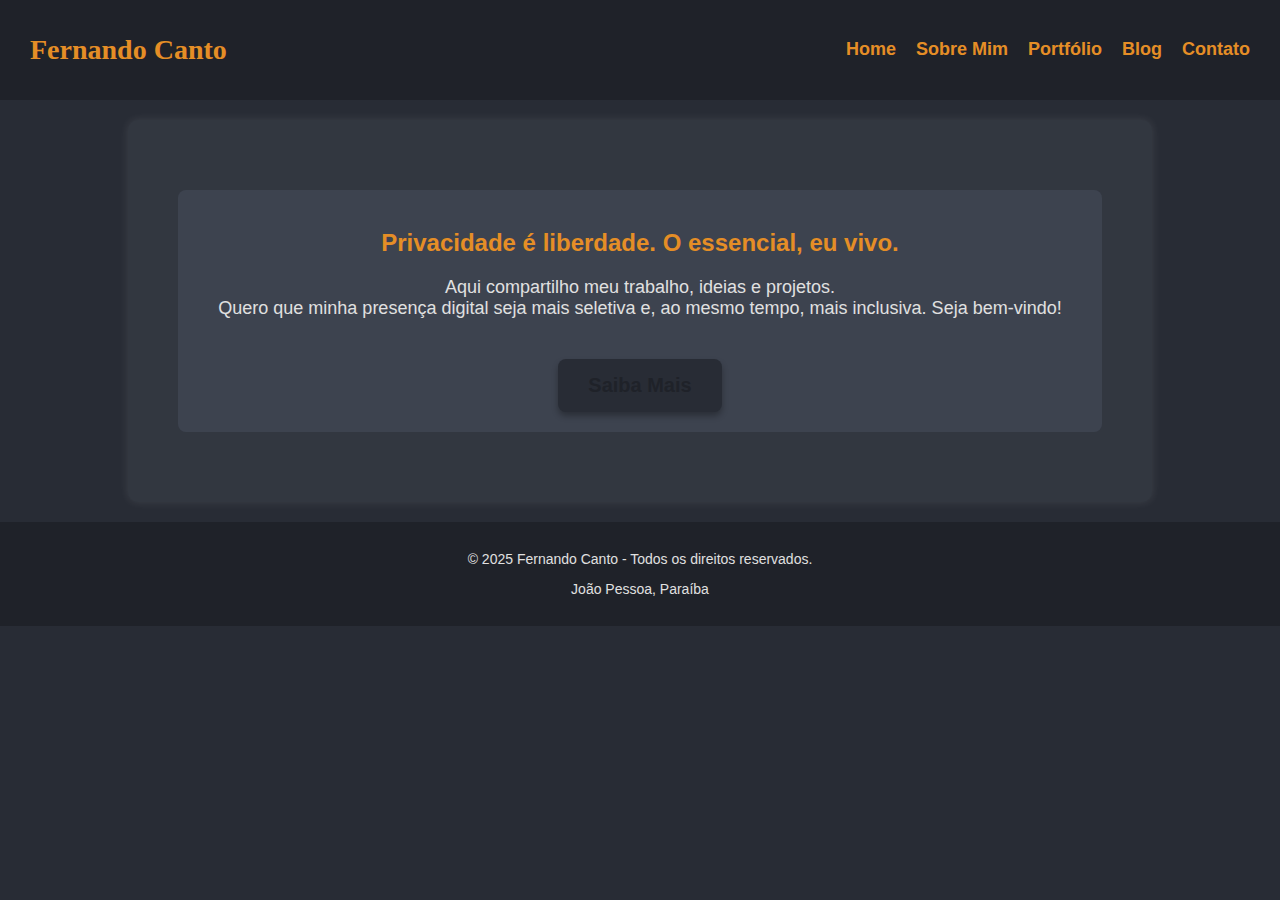
<file: index.html>
<!DOCTYPE html>
<html lang="pt-br">
<head>
    <meta charset="UTF-8">
    <meta name="viewport" content="width=device-width, initial-scale=1.0">
    <meta http-equiv="X-UA-Compatible" content="IE=edge">
    <meta name="description" content="Fernando Canto - Desenvolvedor Web e apaixonado por tecnologia">
    <link rel="stylesheet" href="https://cdn.jsdelivr.net/npm/bootstrap-icons/font/bootstrap-icons.css">
    <title>Home | Fernando Canto</title>
    <link rel="stylesheet" href="styles/style.css">
 

</head>
<body>

    <body>

        <div id="main-container">
            <header>
                <h1 id="site-title">Fernando Canto</h1>
                <nav>
                    <ul>
                        <li><a href="index.html">Home</a></li>
                        <li><a href="sobre.html">Sobre Mim</a></li>
                        <li><a href="portfolio.html">Portfólio</a></li>
                        <li><a href="blog.html">Blog</a></li>
                        <li><a href="contato.html">Contato</a></li>
                    </ul>
                </nav>
            </header>
    
            <main id="container">
                <section id="home-content">
                    <h2 id="home-title">Privacidade é liberdade. O essencial, eu vivo.</h2>
                    <p id="texto">Aqui compartilho meu trabalho, ideias e projetos. <br> Quero que minha presença digital seja mais seletiva e, ao mesmo tempo, mais inclusiva. Seja bem-vindo!</p>
    
                    <a href="sobre.html" class="btn-navegacao">Saiba Mais</a>
                </section>
            </main>
    
            <footer>
                <p>&copy; 2025 Fernando Canto - Todos os direitos reservados.</p>
                <p>João Pessoa, Paraíba</p>
            </footer>
        </div>
    
    </body>
</file>
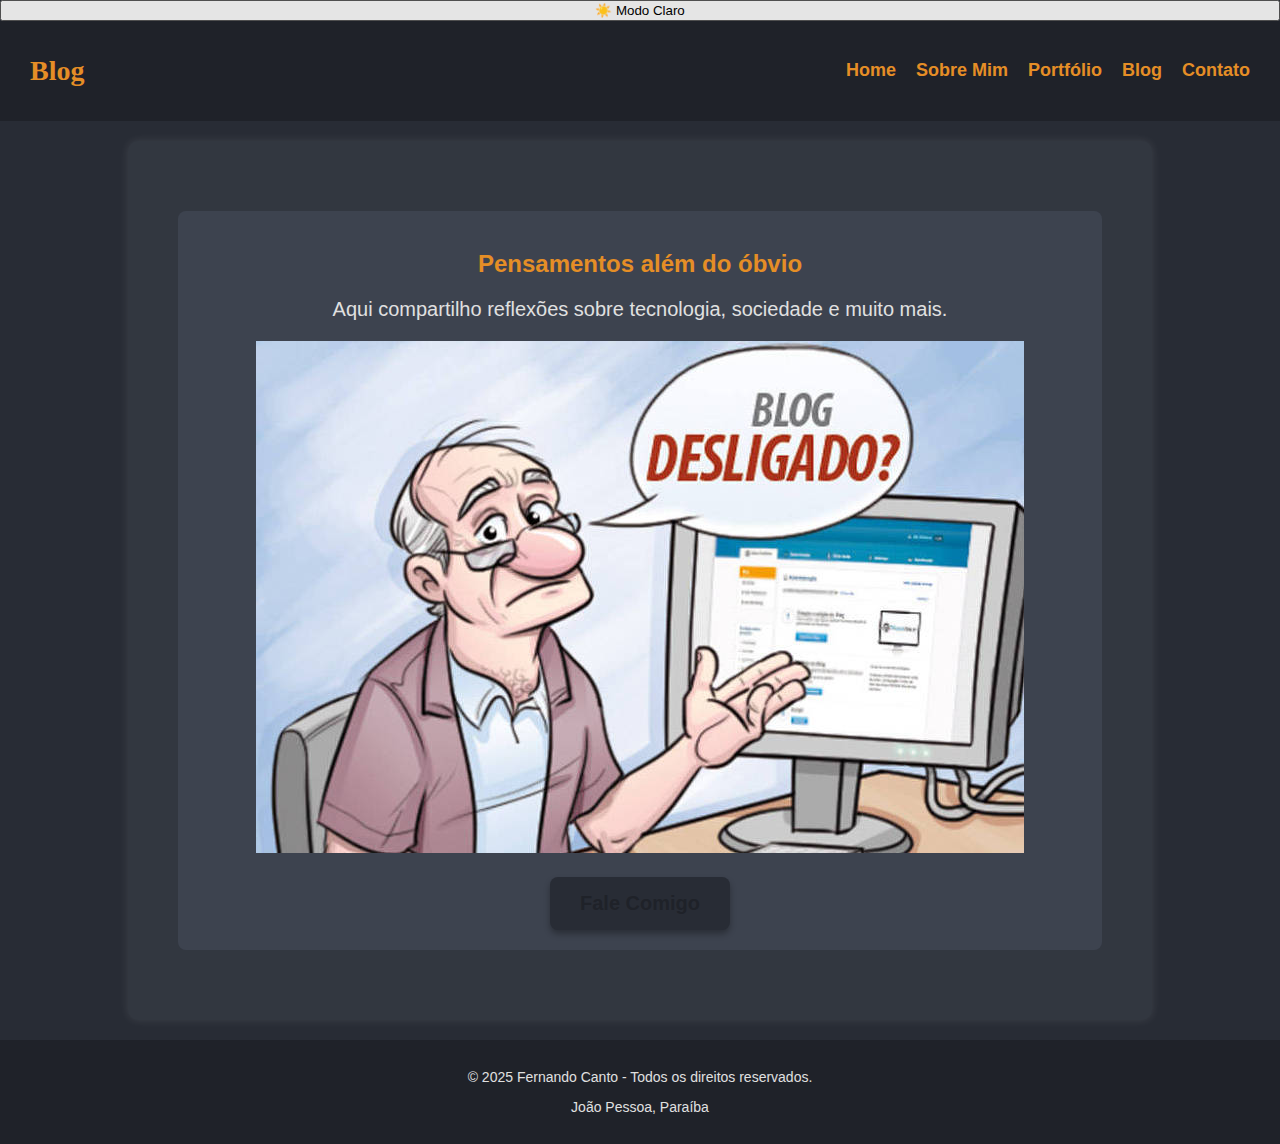
<file: blog.html>
<!DOCTYPE html>
<html lang="pt-br">
<head>
    <meta charset="UTF-8">
    <meta http-equiv="X-UA-Compatible" content="IE=edge">
    <meta name="viewport" content="width=device-width, initial-scale=1.0">
    <title>Blog - Fernando Canto</title>
    <link rel="stylesheet" href="styles/style.css">
    <link rel="stylesheet" href="styles/blog.css">
    <button id="toggle-theme">☀️ Modo Claro</button>

</head>
<body>
    <header>
        <h1>Blog</h1>
        <nav>
            <ul>
                <li><a href="index.html">Home</a></li>
                <li><a href="sobre.html">Sobre Mim</a></li>
                <li><a href="portfolio.html">Portfólio</a></li>
                <li><a href="blog.html">Blog</a></li>
                <li><a href="contato.html">Contato</a></li>
            </ul>
        </nav>
    </header>

    <main>
        <section class="bloco-principal">
            <h2>Pensamentos além do óbvio</h2>
            <p id="texto">Aqui compartilho reflexões sobre tecnologia, sociedade e muito mais.</p>
        
            <div class="imagem-blog">
                <img src="image/blog.jpg" alt="Blog desligado">
            </div>
        
            <a href="contato.html" class="btn-navegacao">Fale Comigo</a>
        </section>
        
        
    </main>
    

    <footer>
        <p>© 2025 Fernando Canto - Todos os direitos reservados.</p>
        <p>João Pessoa, Paraíba</p>
    </footer>

    <script src="scripts/script.js"></script>
</body>
</html>
</file>
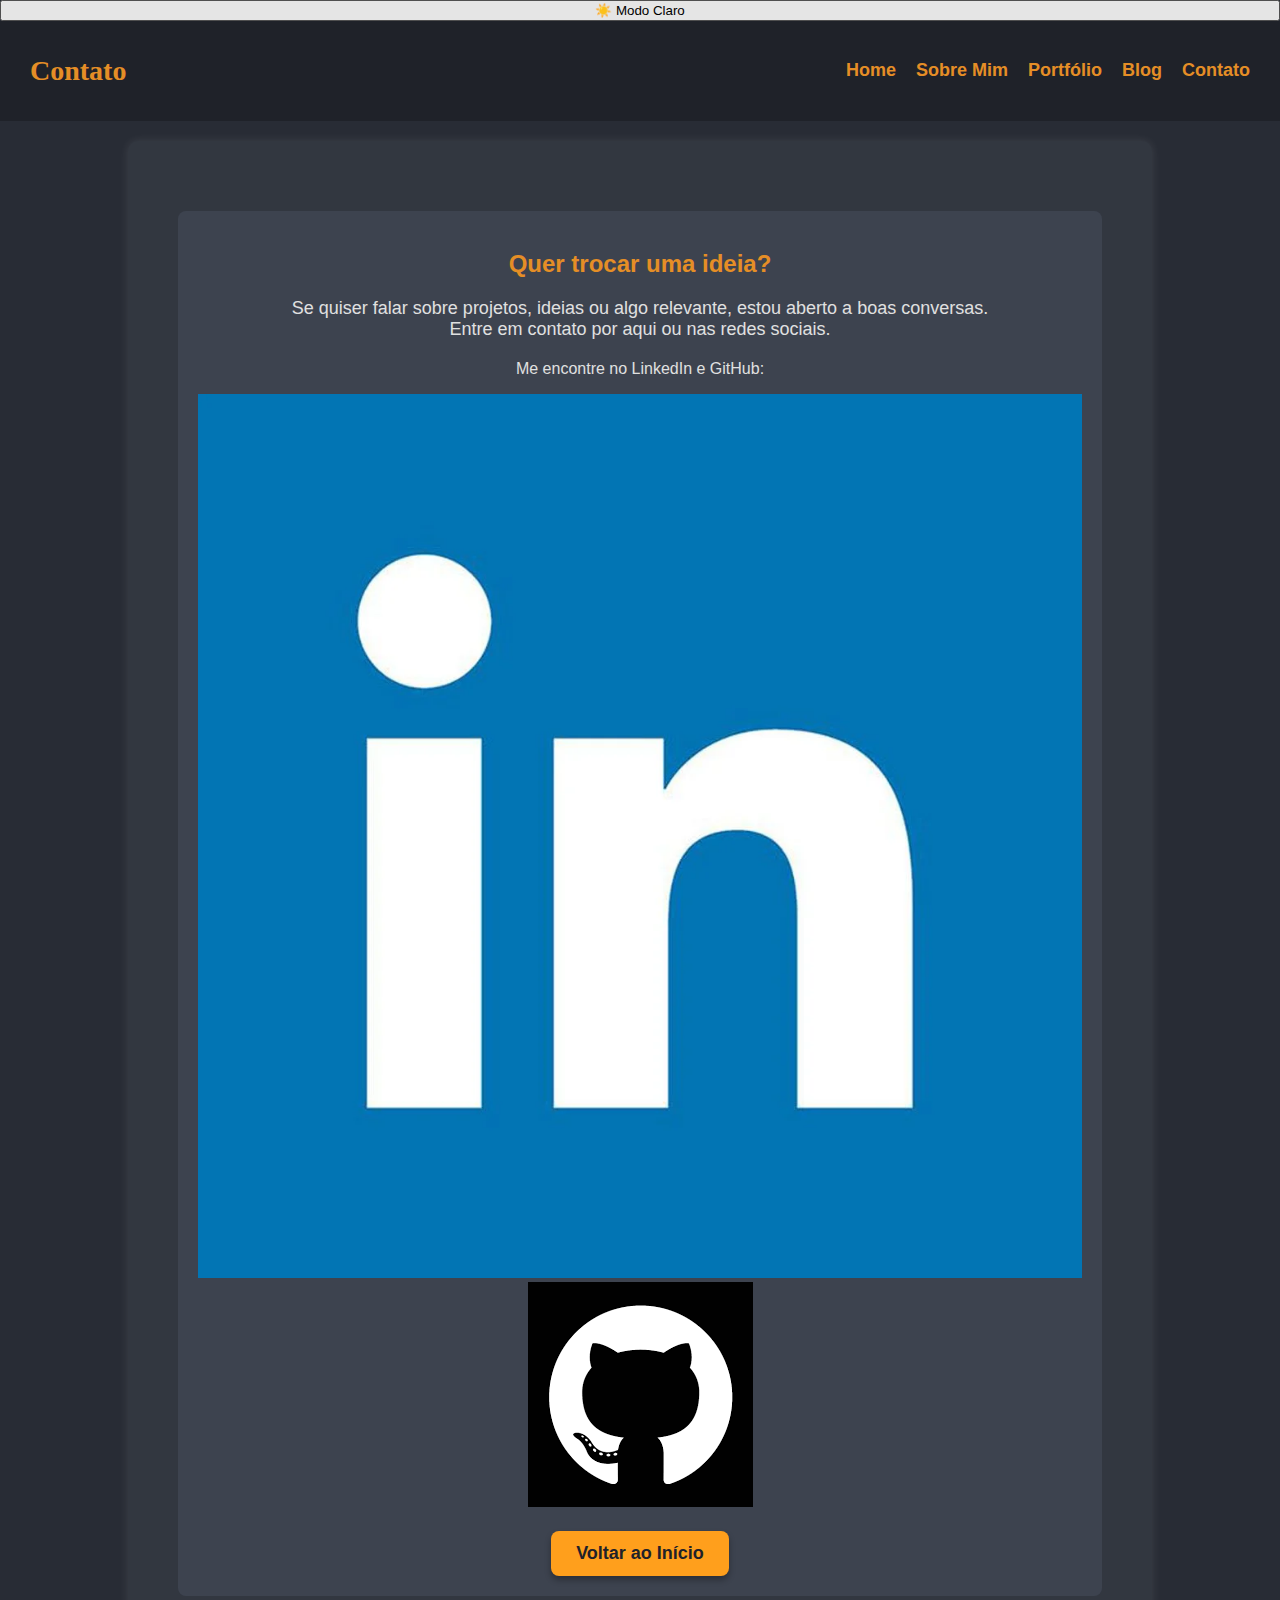
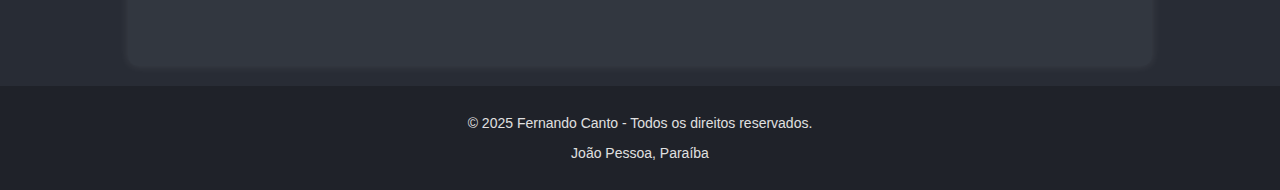
<file: contato.html>
<!DOCTYPE html>
<html lang="pt-br">
<head>
    <meta charset="UTF-8">
    <meta http-equiv="X-UA-Compatible" content="IE=edge">
    <meta name="viewport" content="width=device-width, initial-scale=1.0">
    <title>Contato - Fernando Canto</title>
    <link rel="stylesheet" href="styles/style.css">
    <link rel="stylesheet" href="styles/contato.css">
    <button id="toggle-theme">☀️ Modo Claro</button>

</head>
<body>
    <header>
        <h1>Contato</h1>
        <nav>
            <ul>
                <li><a href="index.html">Home</a></li>
                <li><a href="sobre.html">Sobre Mim</a></li>
                <li><a href="portfolio.html">Portfólio</a></li>
                <li><a href="blog.html">Blog</a></li>
                <li><a href="contato.html">Contato</a></li>
            </ul>
        </nav>
    </header>

    <main>
        <section class="bloco-principal">
            <h2>Quer trocar uma ideia?</h2>
            <p id="texto">Se quiser falar sobre projetos, ideias ou algo relevante, estou aberto a boas conversas. <br>Entre em contato por aqui ou nas redes sociais.</p>
    
            <p>Me encontre no LinkedIn e GitHub:</p>
            <div class="social-icons">
                <a href="https://www.linkedin.com/in/fernandocanto/" target="_blank">
                    <img src="image/linkedin.png" alt="LinkedIn">
                </a>
                <a href="https://github.com/FernandoTechSeeker" target="_blank">
                    <img src="image/github.png" alt="GitHub">
                </a>
            </div>
            
    
            <a href="index.html" class="btn-voltar">Voltar ao Início</a>
        </section>
    </main>
    
    

    <footer>
        <p>© 2025 Fernando Canto - Todos os direitos reservados.</p>
        <p>João Pessoa, Paraíba</p>
    </footer>

    <script src="scripts/script.js"></script>
</body>
</html>
</file>
<file: styles/style.css>
/* Ajuste geral do corpo da página para garantir um layout flexível e estruturado */
body {
    background-color: #282C35; /* Cor de fundo escura para contraste */
    color: #E0E0E0; /* Cor do texto para melhor legibilidade */
    font-family: 'Poppins', sans-serif; /* Fonte escolhida para uma boa leitura */
    margin: 0;
    padding: 0; 
    display: flex; /* Uso de Flexbox para alinhamento */
    flex-direction: column; /* Mantém o conteúdo alinhado verticalmente */
    min-height: 100vh; /* Garante que o conteúdo ocupe a altura total da tela */
}

/* HEADER (Cabeçalho) */
header {
    background-color: #1F2229; /* Fundo do cabeçalho */
    padding: 15px 30px;
    display: flex; /* Organizando os elementos horizontalmente */
    justify-content: space-between; /* Mantém o título e menu afastados */
    align-items: center; /* Centraliza os elementos verticalmente */
}

/* TÍTULO NO HEADER */
header h1 {
    font-family: 'Playfair Display', serif;
    font-size: 28px; /* Define um tamanho de fonte adequado */
    color: #E58E26; /* Mantém a cor laranja para destaque */
}

/* NAVBAR - Menu de navegação */
nav {
    flex-grow: 1; /* Ocupa o espaço disponível sem desalinhamentos */
    display: flex;
    justify-content: flex-end; /* Mantém os links alinhados à direita */
}

nav ul {
    list-style: none; /* Remove os marcadores da lista */
    padding: 0;
    display: flex;
    gap: 20px; /* Espaçamento entre os itens do menu */
}

nav ul li {
    display: inline; 
}

nav ul li a {
    color: #E58E26; /* Mantém o destaque dos links */
    text-decoration: none;
    font-weight: bold;
    font-size: 18px;
    transition: color 0.3s ease; /* Adicionando um efeito suave na mudança de cor */
}

/* Hover no menu para melhor experiência do usuário */
nav ul li a:hover {
    color: #76ABAE; /* Alteração da cor ao passar o mouse */
}

/* MAIN (Conteúdo Principal) */
main {
    flex: 1;
    text-align: center; /* Centraliza o conteúdo principal */
    padding: 50px;
    background-color: #323740; /* Fundo para destacar o conteúdo */
    border-radius: 10px;
    margin: 20px auto;
    width: 80%;
    box-shadow: 0px 0px 10px rgba(255, 255, 255, 0.1); /* Leve sombra para destacar a seção */
}

/* SEÇÃO DE CONTEÚDO */
section {
    background-color: #3D434F; /* Mantendo contraste entre seções */
    padding: 20px;
    border-radius: 8px;
    margin: 20px 0;
}

/* TÍTULOS */
h1, h2 {
    color: #E58E26; /* Mantendo a cor laranja nos títulos */
}

/* FOOTER (Rodapé) */
footer {
    background-color: #1F2229;
    text-align: center;
    padding: 15px;
    font-size: 14px;
    width: 100%;
    position: relative;
    bottom: 0;
}

/* LINKS */
a {
    text-decoration: none;
    color: #E58E26;
}

/* Mudança de cor ao passar o mouse */
a:hover {
    color: #282C35;
}

a:visited {
    color: #E58E26;
}

/* Estilização dos botões de navegação */
.btn-navegacao {
    display: inline-block;
    background-color: #282C35; 
    color: #1F2229; 
    font-size: 20px;
    font-weight: bold; 
    text-decoration: none; 
    padding: 15px 30px;
    border-radius: 8px;
    margin-top: 20px;
    transition: background 0.3s ease-in-out, transform 0.2s;
    box-shadow: 0px 4px 6px rgba(0, 0, 0, 0.3); /* Sombra para efeito de elevação */
}

/* Estilização do botão de voltar */
.btn-voltar {
    display: inline-block;
    background-color: #282C35; 
    color: #1F2229; 
    font-size: 20px;
    font-weight: bold;
    text-decoration: none;
    padding: 15px 30px;
    border-radius: 8px;
    margin-top: 20px;
    transition: background 0.3s ease-in-out, transform 0.2s;
    box-shadow: 0px 4px 6px rgba(0, 0, 0, 0.3); 
}

/* Efeito hover nos botões */
.btn-navegacao:hover, .btn-voltar:hover {
    background-color: #FF9F1C; /* Destacando o botão ao passar o mouse */
    color: #1F2229; /* Mantendo legibilidade */
    transform: scale(1.05); /* Leve aumento para efeito visual */
}

/* Personaliza o texto */
#texto {
    font-size: 18px;
    text-align: center;
    color: #E0E0E0;
    margin: 20px 0;
}

/* MENU RESPONSIVO */
/* Estilização do botão do menu para mobile */
.menu-toggle {
    background: none;
    border: none;
    color: #E58E26;
    font-size: 28px;
    cursor: pointer;
    display: none; /* Oculta o botão no desktop */
    position: absolute;
    top: 15px;
    left: 15px;
}

/* Esconde o menu por padrão */
#nav-menu {
    display: flex; /* Mantém o menu visível no desktop */
}

/* Responsividade: Exibir o botão do menu e ajustar o layout em telas menores */
@media (max-width: 768px) {
    .menu-toggle {
        display: block; /* Exibe o botão no mobile */
    }

    /* Esconde o menu e o exibe apenas quando ativado */
    #nav-menu {
        display: none;
        flex-direction: column;
        background-color: #1F2229;
        position: absolute;
        top: 50px;
        left: 0;
        width: 100%;
        padding: 10px 0;
        text-align: center;
    }

    #nav-menu ul {
        flex-direction: column;
        gap: 10px;
        padding: 0;
    }

    /* Quando ativado pelo JavaScript, o menu aparece */
    #nav-menu.active {
        display: flex;
    }
    
}
/* Impede a rolagem lateral */
html, body {
    overflow-x: hidden; /* Esconde a rolagem horizontal */
    width: 100vw; /* Garante que o corpo ocupe toda a largura da tela */
}

/* Garante que os elementos não ultrapassem a largura da tela */
* {
    max-width: 100%;
    box-sizing: border-box;
}

/* Responsividade para telas menores */
@media (max-width: 768px) {
    /* Ajuste do menu para não criar rolagem horizontal */
    nav {
        width: 100%;
        display: flex;
        justify-content: center;
    }

    nav ul {
        display: flex;
        flex-direction: column;
        align-items: center;
        padding: 0;
    }

    /* Centraliza os botões */
    .btn-navegacao {
        width: 80%;
        text-align: center;
    }

    /* Ajusta o main para ocupar melhor a tela */
    main {
        width: 90%;
        padding: 20px;
    }

    /* Ajusta o footer para não ter espaçamentos estranhos */
    footer {
        text-align: center;
        width: 100%;
        padding: 15px;
    }
}
</file>
<file: styles/blog.css>
/* Estrutura do Blog */
.blog-container {
    text-align: center;
    padding: 40px;
    background-color: #323740;
    border-radius: 10px;
    margin: 20px auto;
    width: 80%;
    box-shadow: 0px 0px 10px rgba(255, 255, 255, 0.1);
}

/* Lista de artigos */
.article-list {
    display: flex;
    flex-direction: column;
    gap: 15px;
    margin-top: 20px;
}

/* Botão para contato */
.btn-contato {
    display: inline-block;
    background-color: #FF9F1C;
    color: #1F2229;
    font-size: 18px;
    font-weight: bold;
    padding: 12px 25px;
    border-radius: 8px;
    margin-top: 20px;
    transition: background 0.3s ease-in-out, transform 0.2s;
}

.btn-contato:hover {
    background-color: #E58E26;
    transform: scale(1.1);
}
/* Personaliza o texto */
#texto {
    font-size: 20px;
    text-align: center;
    color: #E0E0E0;
    margin: 20px 0;
}
</file>
<file: styles/contato.css>
/* Estrutura do Contato */
.contact-container {
    text-align: center;
    padding: 40px;
    background-color: #323740;
    border-radius: 10px;
    margin: 20px auto;
    width: 80%;
    box-shadow: 0px 0px 10px rgba(255, 255, 255, 0.1);
}

/* Informações de contato */
.contact-info {
    margin-top: 20px;
    font-size: 18px;
}

/* Botão para voltar */
.btn-voltar {
    display: inline-block;
    background-color: #FF9F1C;
    color: #1F2229;
    font-size: 18px;
    font-weight: bold;
    padding: 12px 25px;
    border-radius: 8px;
    margin-top: 20px;
    transition: background 0.3s ease-in-out, transform 0.2s;
}

.btn-voltar:hover {
    background-color: #E58E26;
    transform: scale(1.1);
}
/* Personaliza o texto */
#texto {
    font-size: 18px;
    text-align: center;
    color: #E0E0E0;
    margin: 20px 0;
}
</file>
